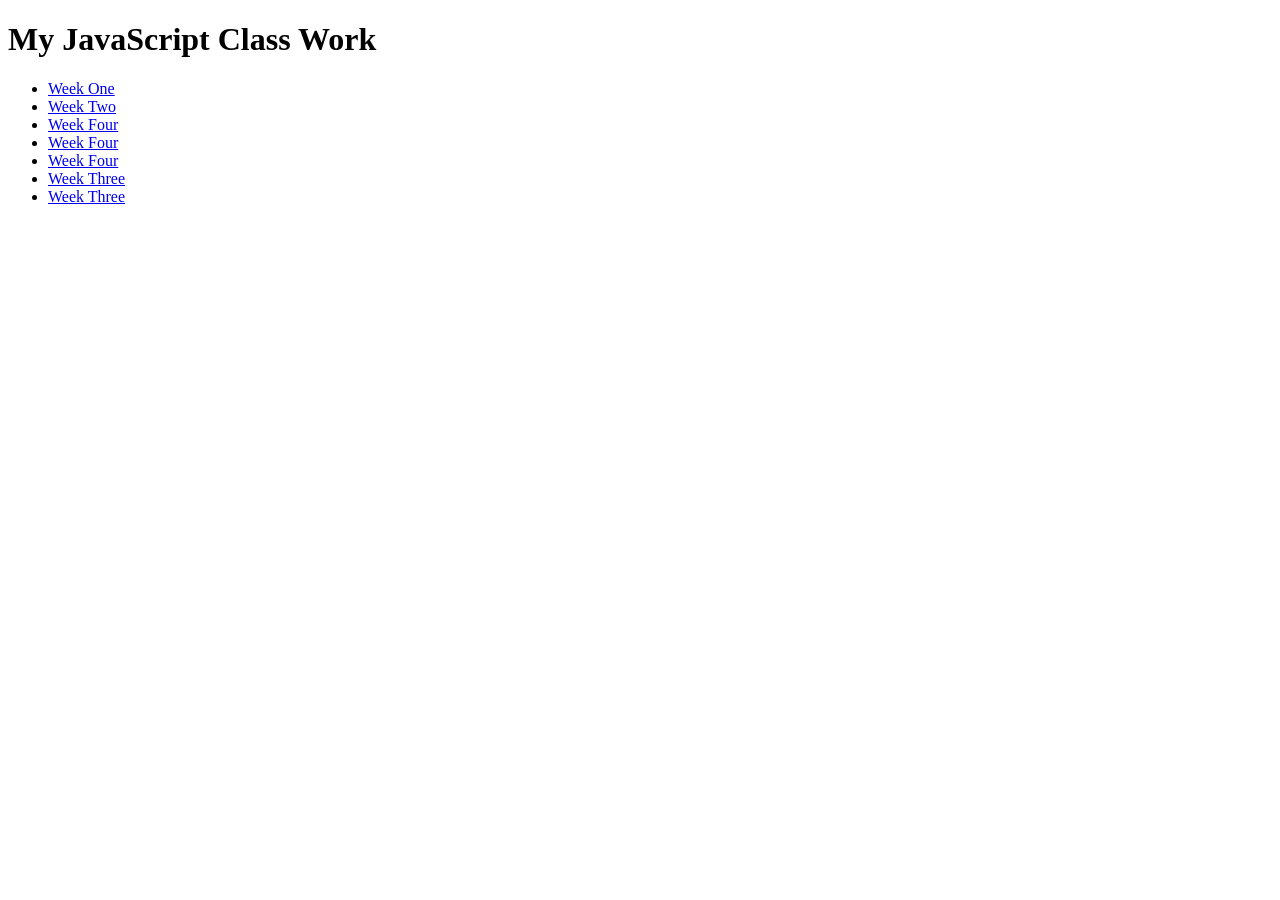
<file: index.html>
<!DOCTYPE html>
<html>
<head>
  <title>JavaScript Class Projects</title>
</head>
<body>

<h1>My JavaScript Class Work</h1>

<ul>
  <li><a href="week one/index.html">Week One</a></li>
  <li><a href="week two/index.html">Week Two</a></li>
  <li><a href="week four/app.html">Week Four</a></li>
  <li><a href="week four/products.html">Week Four</a></li>
  <li><a href="week four/file1.html">Week Four</a></li>
  <li><a href="week three/index.html">Week Three</a></li>
  <li><a href="week three/registration.html">Week Three</a></li>
</ul>

</body>
</html>
</file>
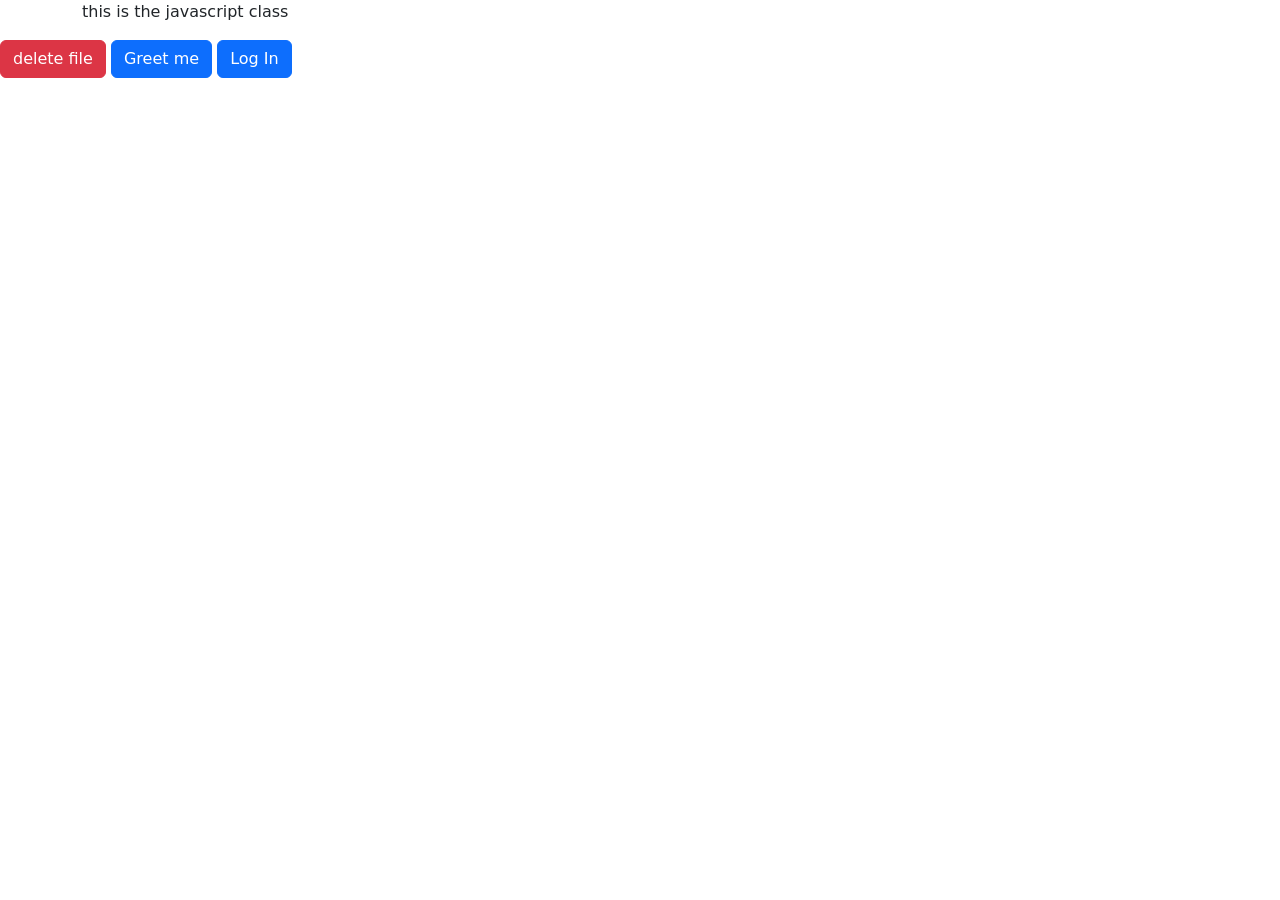
<file: week one/index.html>
<!DOCTYPE html>
<html lang="en">

<head>
    <meta charset="UTF-8">
    <meta name="viewport" content="width=device-width, initial-scale=1.0">
    <title>ParkEase</title>
    <link href="https://cdn.jsdelivr.net/npm/bootstrap@5.3.8/dist/css/bootstrap.min.css" rel="stylesheet"
        integrity="sha384-sRIl4kxILFvY47J16cr9ZwB07vP4J8+LH7qKQnuqkuIAvNWLzeN8tE5YBujZqJLB" crossorigin="anonymous">
</head>
</head>

<body>
    <div class="container">
        <p>this is the javascript class</p>
    </div>
    <!-- inline script -->
    <button class="btn btn-danger" onclick="alert('are you sure you want to delete this file')">delete file</button>
    
   <button class="btn btn-primary" onclick="greet()">
    Greet me
   </button>
     
     <button class="btn btn-primary" onclick="askName()">
    Log In
   </button>
     
    <!-- internal script -->

    <script>
        console.log("hello from internal script");
        console.log(1 + 1);   //this is the program to print sum of two numbers
        console.log(2 ** 2);   //expontation
        console.log(57 - 10);   //subtraction
        console.log(57 / 10);   //division
        console.log(5 + 10);   //addition
        console.log(57 * 10);   //multiplation
    </script>
    <!-- external script -->
    <script src="./app.js"></script>
    <script src="./index.js"></script>
    <script src="variables.js"></script>
    <script src="data-types.js"></script>
    <script src="functions.js"></script>

    <script src="https://cdn.jsdelivr.net/npm/bootstrap@5.3.8/dist/js/bootstrap.bundle.min.js"
        integrity="sha384-FKyoEForCGlyvwx9Hj09JcYn3nv7wiPVlz7YYwJrWVcXK/BmnVDxM+D2scQbITxI"
        crossorigin="anonymous"></script>
    <!-- inline scripts, internal scripts, external scripts, multiple external scripts -->
</body>

</html>
</file>
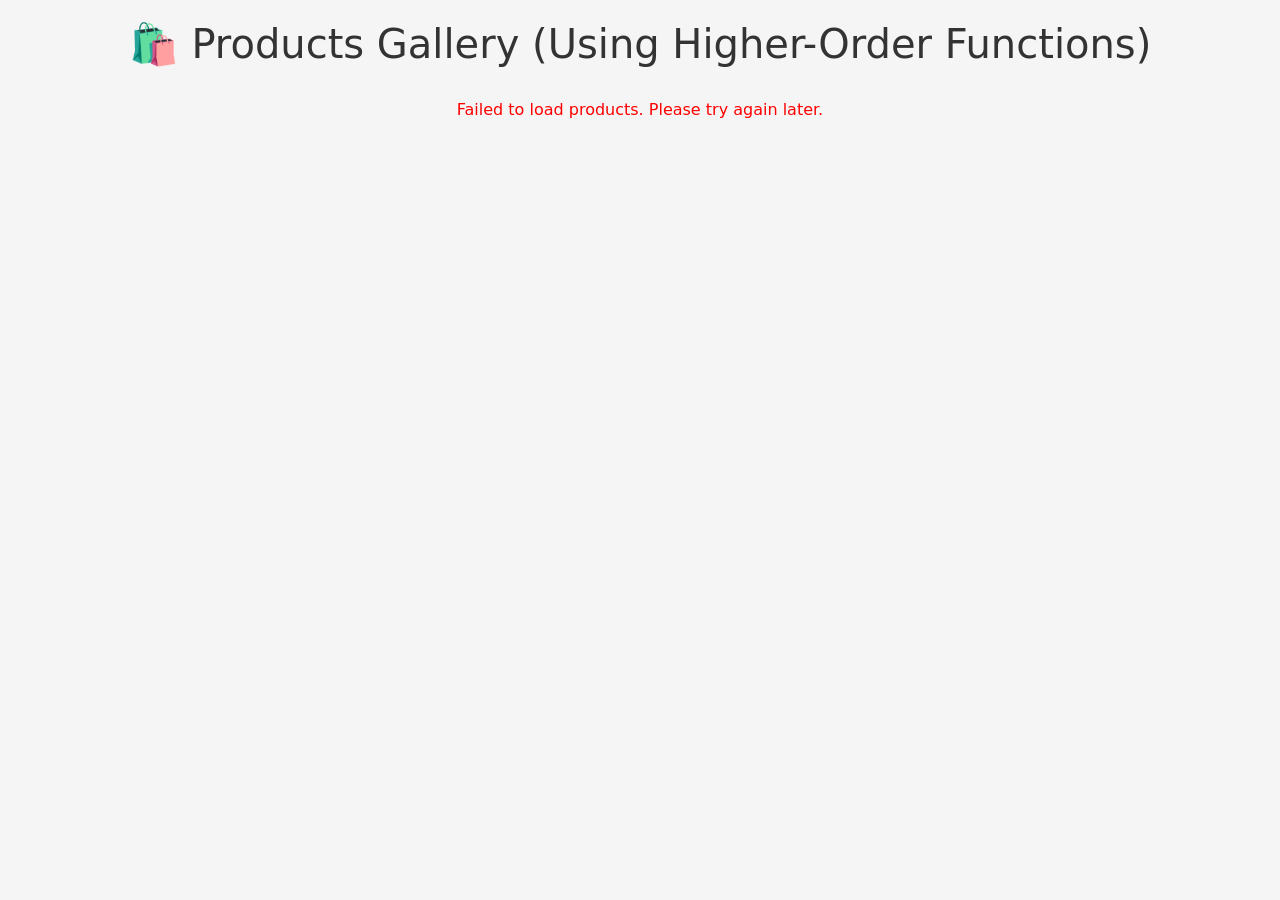
<file: week four/products.html>
<!DOCTYPE html>
<html lang="en">
<head>
    <!-- Character encoding for the page -->
    <meta charset="UTF-8">
    <!-- Viewport settings for responsive design on mobile devices -->
    <meta name="viewport" content="width=device-width, initial-scale=1.0">
    <!-- Page title shown in browser tab -->
    <title>Products Store - Higher-Order Functions Demo</title>
    
    <!-- Bootstrap 5 CSS for styling -->
    <link href="https://cdn.jsdelivr.net/npm/bootstrap@5.3.0/dist/css/bootstrap.min.css" rel="stylesheet">
    
    <!-- Custom style for products container -->
    <style>
        body {
            background-color: #f5f5f5;
            padding: 20px;
        }
        h1 {
            color: #333;
            margin-bottom: 30px;
            text-align: center;
        }
        #products {
            display: flex;
            flex-wrap: wrap;
            gap: 20px;
            justify-content: center;
        }
    </style>
</head>
<body>
    <!-- Main heading -->
    <h1>🛍️ Products Gallery (Using Higher-Order Functions)</h1>
    
    <!-- Container where products will be displayed -->
    <!-- JavaScript will insert product cards here using the map higher-order function -->
    <div id="products"></div>
    
    <!-- Bootstrap JS bundle for interactive features -->
    <script src="https://cdn.jsdelivr.net/npm/bootstrap@5.3.0/dist/js/bootstrap.bundle.min.js"></script>
    
    <!-- Load the products.js file which contains the higher-order function logic -->
    <script src="products.js"></script> 
</body>
</html>
</file>
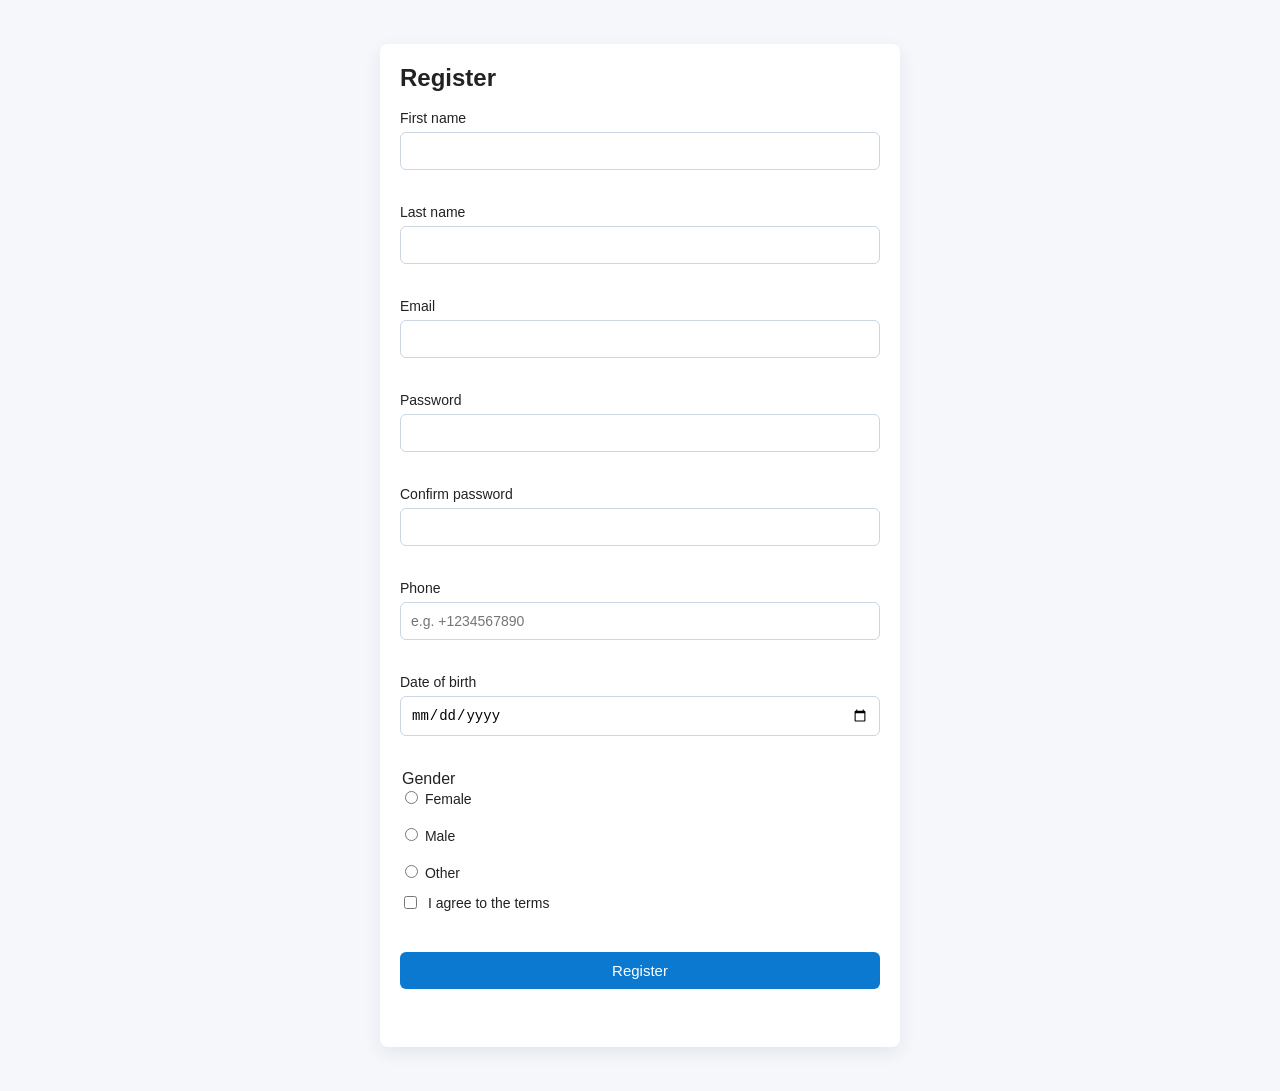
<file: week three/registration.html>
<!doctype html>
<html lang="en">

<head>
    <meta charset="utf-8" />
    <meta name="viewport" content="width=device-width, initial-scale=1" />
    <title>Registration Form</title>
    <link rel="stylesheet" href="registration.css">
</head>

<body>
    <main class="container">
        <h1>Register</h1>
        <form id="registrationForm" novalidate>
            <div class="row">
                <label for="firstName">First name</label>
                <input id="firstName" name="firstName" type="text" required>
                <span class="error" aria-live="polite"></span>
            </div>

            <div class="row">
                <label for="lastName">Last name</label>
                <input id="lastName" name="lastName" type="text" required>
                <span class="error" aria-live="polite"></span>
            </div>

            <div class="row">
                <label for="email">Email</label>
                <input id="email" name="email" type="email" required>
                <span class="error" aria-live="polite"></span>
            </div>

            <div class="row">
                <label for="password">Password</label>
                <input id="password" name="password" type="password" required>
                <span class="error" aria-live="polite"></span>
            </div>

            <div class="row">
                <label for="confirmPassword">Confirm password</label>
                <input id="confirmPassword" name="confirmPassword" type="password" required>
                <span class="error" aria-live="polite"></span>
            </div>

            <div class="row">
                <label for="phone">Phone</label>
                <input id="phone" name="phone" type="tel" placeholder="e.g. +1234567890">
                <span class="error" aria-live="polite"></span>
            </div>

            <div class="row">
                <label for="dob">Date of birth</label>
                <input id="dob" name="dob" type="date">
                <span class="error" aria-live="polite"></span>
            </div>

            <fieldset class="row radios">
                <legend>Gender</legend>
                <label><input type="radio" name="gender" value="female"> Female</label>
                <label><input type="radio" name="gender" value="male"> Male</label>
                <label><input type="radio" name="gender" value="other"> Other</label>
            </fieldset>

            <div class="row">
                <label class="checkbox"><input id="terms" name="terms" type="checkbox"> I agree to the terms</label>
                <span class="error" aria-live="polite"></span>
            </div>

            <div class="row actions">
                <button type="submit">Register</button>
            </div>
        </form>

        <div id="message" class="message" role="status" aria-live="polite"></div>
    </main>

    <script src="registration.js" defer></script>
</body>

</html>
</file>
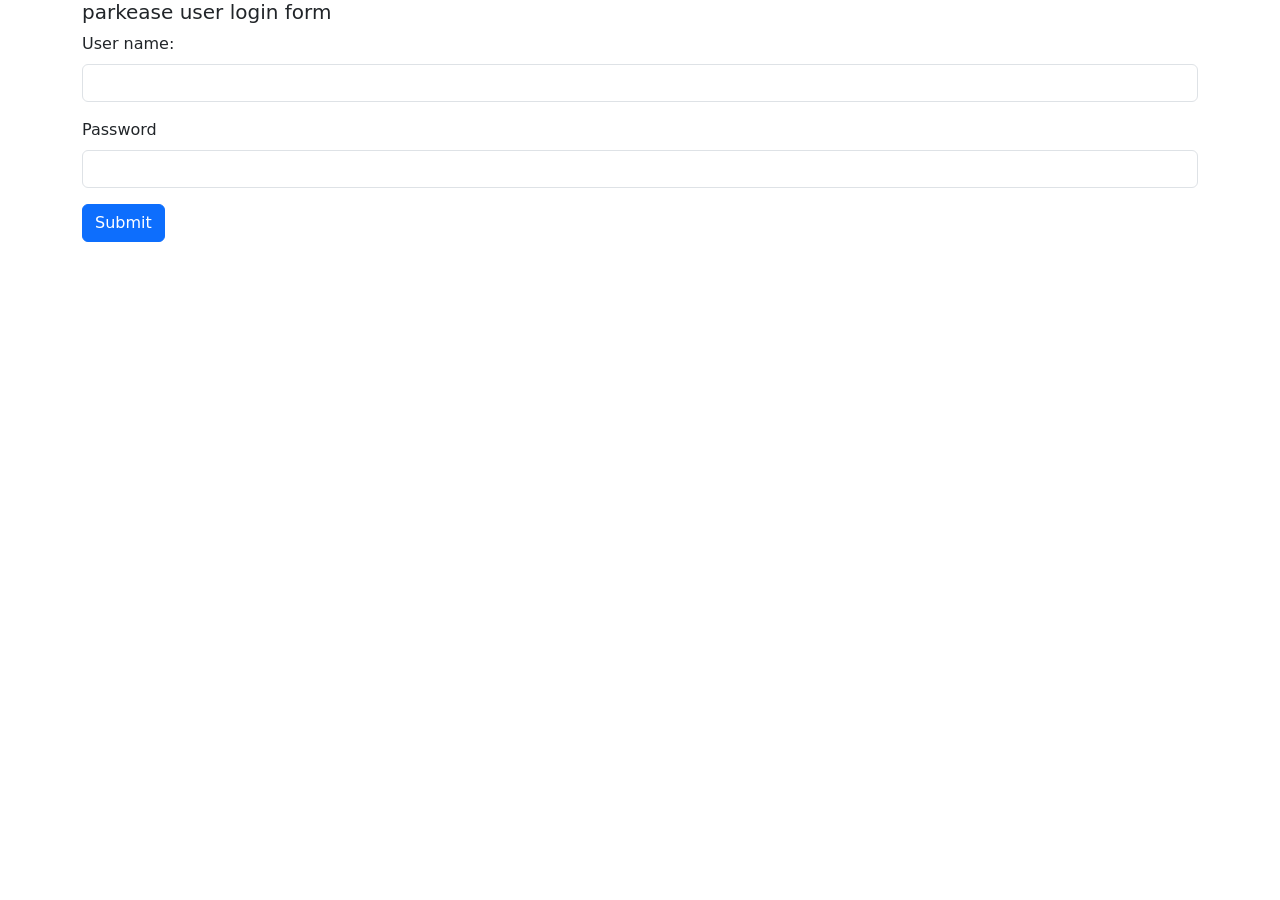
<file: week three/forms/login.html>
<!DOCTYPE html>
<html lang="en">

<head>
    <meta charset="UTF-8">
    <meta name="viewport" content="width=device-width, initial-scale=1.0">
    <title>Document</title>
    <link href="https://cdn.jsdelivr.net/npm/bootstrap@5.3.8/dist/css/bootstrap.min.css" rel="stylesheet"
        integrity="sha384-sRIl4kxILFvY47J16cr9ZwB07vP4J8+LH7qKQnuqkuIAvNWLzeN8tE5YBujZqJLB" crossorigin="anonymous">
</head>

<body>
    <div class="container">
        <h1 class="lead">parkease user login form</h1>
        <form id="loginForm">
            <div class="mb-3">
                <label for="userName" class="form-label">User name:</label>
                <input type="text" class="form-control" id="userName" required>
            </div>
                <div class="mb-3">
                    <label for="Password" class="form-label">Password</label>
                    <input type="password" class="form-control" id="password">
                </div>
                <button type="submit" class="btn btn-primary">Submit</button>

        </form>
    </div>

</body>
</html>
</file>
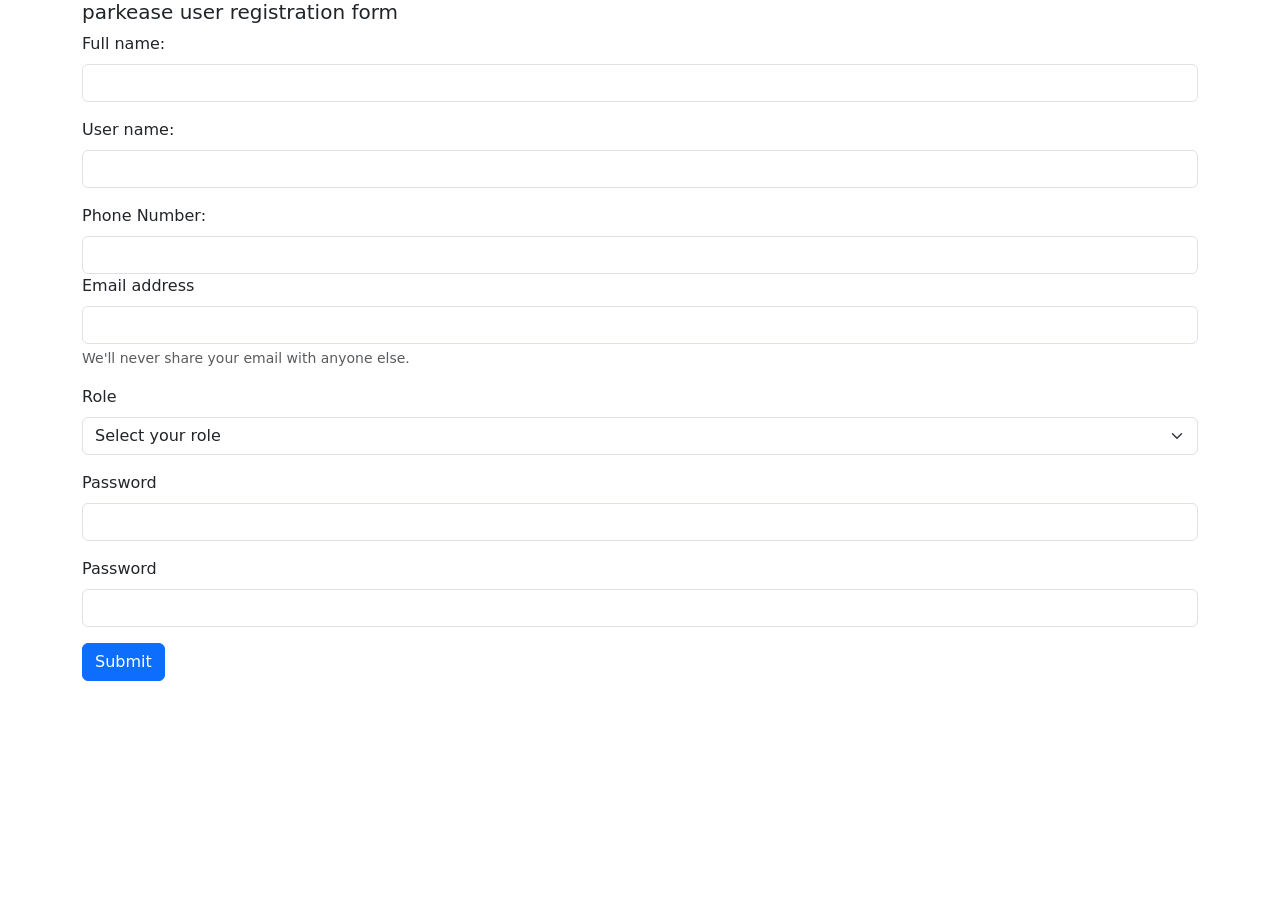
<file: week three/forms/registration.html>
<!DOCTYPE html>
<html lang="en">

<head>
    <meta charset="UTF-8">
    <meta name="viewport" content="width=device-width, initial-scale=1.0">
    <title>Document</title>
    <link href="https://cdn.jsdelivr.net/npm/bootstrap@5.3.8/dist/css/bootstrap.min.css" rel="stylesheet"
        integrity="sha384-sRIl4kxILFvY47J16cr9ZwB07vP4J8+LH7qKQnuqkuIAvNWLzeN8tE5YBujZqJLB" crossorigin="anonymous">
</head>

<body>
    <div class="container">
        <h1 class="lead">parkease user registration form</h1>
        <form id="signupForm">
            <div class="mb-3">
                <label for="fullName" class="form-label">Full name:</label>
                <input type="text" class="form-control" id="fullName" required>
            </div>
            <div class="mb-3">
                <label for="userName" class="form-label">User name:</label>
                <input type="text" class="form-control" id="userName" required>
            </div>
            <div class="mb-3">
                <label for="phoneNumber" class="form-label">Phone Number:</label>
                <input type="text" class="form-control" id="phone" required>

                <div class="mb-3">
                    <label for="exampleInputEmail1" class="form-label">Email address</label>
                    <input type="email" class="form-control" id="email" required>
                    <div id="emailHelp" class="form-text">We'll never share your email with anyone else.</div>
                </div>
                <div class="mb-3">
                    <label for="role" class="form-label">Role</label>
                    <select class="form-select" id="role">
                        <option selected>Select your role</option>
                        <option value="1">Attendant</option>
                        <option value="2">Manager</option>
                        <option value="3">Admin</option>
                    </select>
                </div>
                <div class="mb-3">
                    <label for="Password" class="form-label">Password</label>
                    <input type="password" class="form-control" id="password">
                </div>

                <div class="mb-3">
                    <label for="confirmPassword" class="form-label">Password</label>
                    <input type="password" class="form-control" id="confirmPassword">
                </div>
                <button type="submit" class="btn btn-primary">Submit</button>

        </form>
    </div>

</body>

</html>
</file>
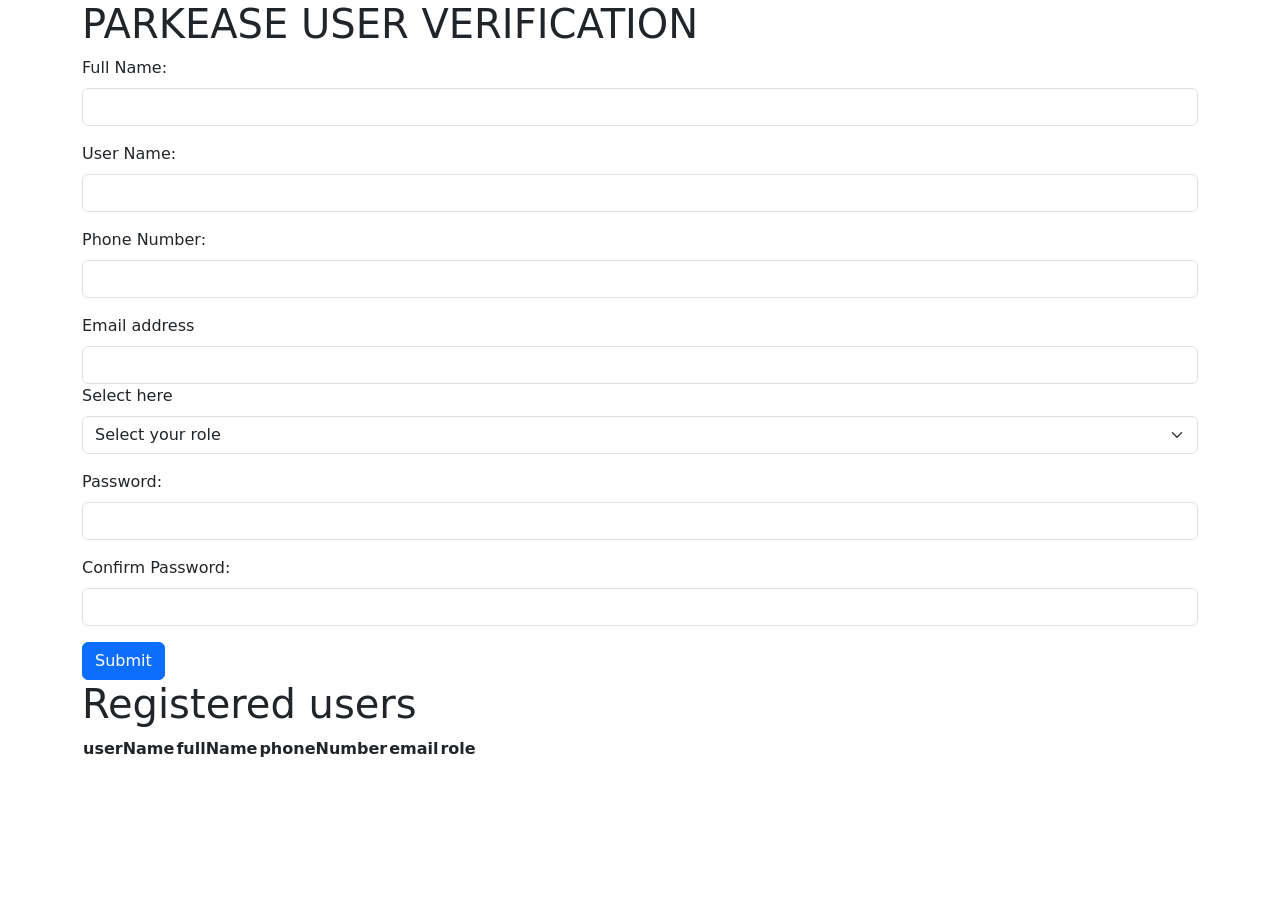
<file: week three/forms/registration2.html>
<!DOCTYPE html>
<html lang="en">

<head>
    <meta charset="UTF-8" />
    <meta name="viewport" content="width=device-width, initial-scale=1.0" />
    <title>Document</title>
    <link rel="stylesheet" href="https://cdn.jsdelivr.net/npm/bootstrap@5.3.8/dist/css/bootstrap.min.css"
        rel="stylesheet" integrity="sha384-sRIl4kxILFvY47J16cr9ZwB07vP4J8+LH7qKQnuqkuIAvNWLzeN8tE5YBujZqJLB"
        crossorigin="anonymous" />
    <style>
        .error {
            color: red;
        }

        .success {
            color: green;
        }
    </style>
</head>

<body>
    <div class="container">
        <h1>PARKEASE USER VERIFICATION</h1>
        <form id="signupForm">
            <div class="mb-3">
                <label for="fullName" class="form-label">Full Name:</label>
                <input type="text" class="form-control" id="fullName" />
            </div>
            <div class="mb-3">
                <label for="userName" class="form-label">User Name:</label>
                <input type="text" class="form-control" id="userName" />
            </div>
            <div class="mb-3">
                <label for="phoneNumber" class="form-label">Phone Number:</label>
                <input type="number" class="form-control" id="phoneNumber" />
            </div>
            <label for="email" class="form-label">Email address</label>
            <input type="email" class="form-control" id="email" aria-describedby="emailHelp" />

            <div class="mb-3">
                <label for="role" class="form-label">Select here</label>
                <select class="form-select" id="role">
                    <option selected>Select your role</option>
                    <option value="1">Attendant</option>
                    <option value="2">Manager</option>
                    <option value="3">Admin</option>
                </select>
            </div>
            <div class="mb-3">
                <label for="password" class="form-label">Password:</label>
                <input type="password" class="form-control" id="password" />
            </div>
            <div class="mb-3">
                <label for="confirmPassword" class="form-label">Confirm Password:</label>
                <input type="password" class="form-control" id="confirmPassword" />
            </div>
            <button type="submit" class="btn btn-primary">Submit</button>
        </form>
        <div id="message" class="message"></div>
        <div id="message" class="message"></div>
    </div>
    <div class="container">
        <h1>Registered users</h1>
        <table>
            <thead>
                <tr>
                    <th>userName</th>
                    <th>fullName</th>
                    <th>phoneNumber</th>
                    <th>email</th>
                    <th>role</th>
                </tr>
            </thead>
            <tbody id="userBody"></tbody>
        </table>
    </div>
    <script src="registration.js"></script>
</body>

</html>
</file>
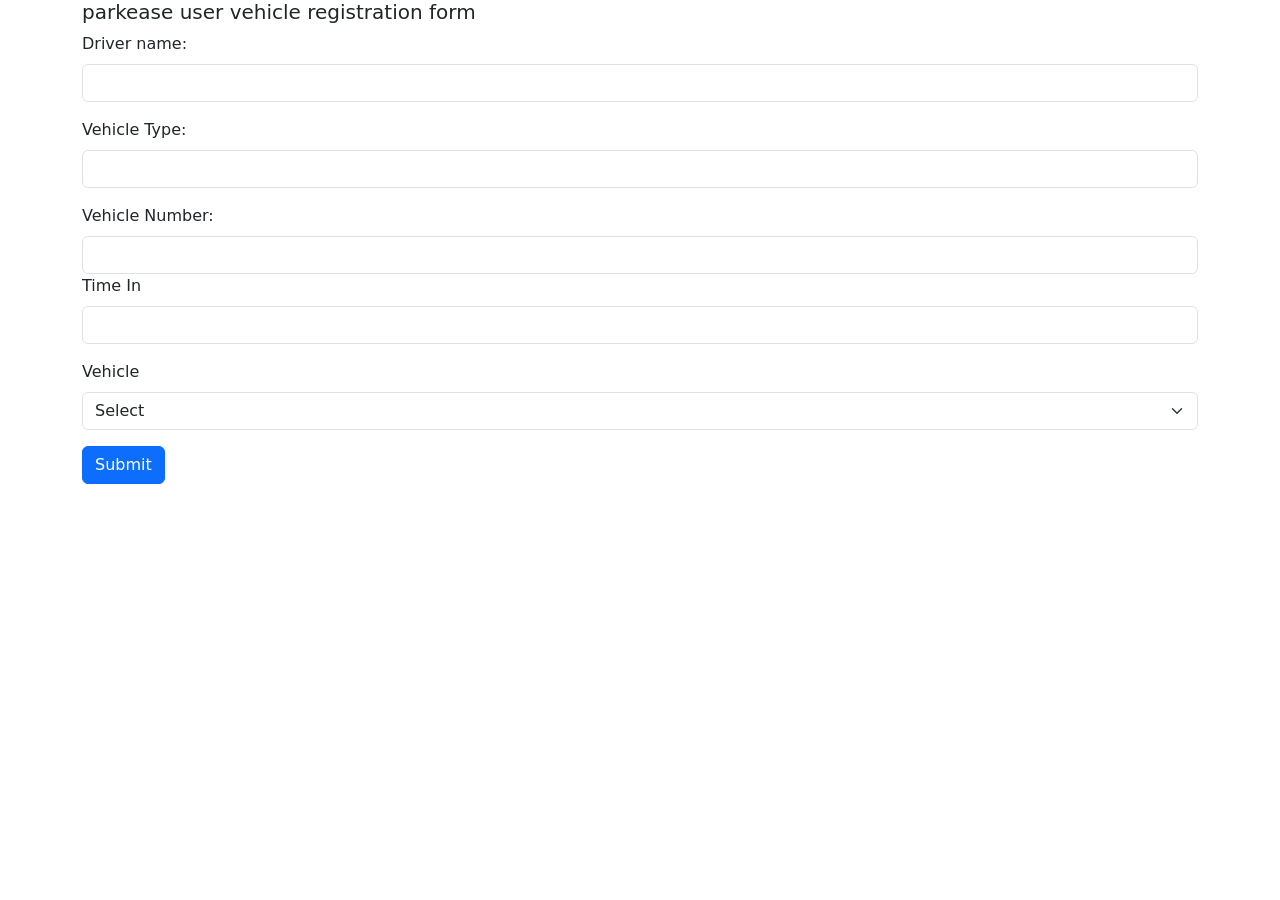
<file: week three/forms/vehicleRegistration.html>
<!DOCTYPE html>
<html lang="en">

<head>
    <meta charset="UTF-8">
    <meta name="viewport" content="width=device-width, initial-scale=1.0">
    <title>Document</title>
    <link href="https://cdn.jsdelivr.net/npm/bootstrap@5.3.8/dist/css/bootstrap.min.css" rel="stylesheet"
        integrity="sha384-sRIl4kxILFvY47J16cr9ZwB07vP4J8+LH7qKQnuqkuIAvNWLzeN8tE5YBujZqJLB" crossorigin="anonymous">
</head>

<body>
    <div class="container">
        <h1 class="lead">parkease user vehicle registration form</h1>
        <form id="vehicleRegistrationForm">
            <div class="mb-3">
                <label for="driverName" class="form-label">Driver name:</label>
                <input type="text" class="form-control" id="driverName" required>
            </div>
            <div class="mb-3">
                <label for="vehicleType" class="form-label">Vehicle Type</label>:</label>
                <input type="text" class="form-control" id="vehicleType" required>
            </div>
            <div class="mb-3">
                <label for="vehicleNumber" class="form-label">Vehicle Number:</label>
                <input type="text" class="form-control" id="vehicleNumber" required>

                <div class="mb-3">
                    <label for="timeIn" class="form-label">Time In</label>
                    <input type="text" class="form-control" id="timeIn" required>
                </div>
                <div class="mb-3">
                    <label for="vehicle" class="form-label">Vehicle</label>
                    <select class="form-select" id="vehicle">
                        <option selected>Select</option>
                        <option value="1">Totya</option>
                        <option value="2">Mercendes</option>
                        <option value="3">Mark X</option>
                         <option value="4">Totya</option>
                        <option value="5">Mercendes</option>
                        <option value="6">Mark X</option>
                    </select>
                </div>
            
                <button type="submit" class="btn btn-primary">Submit</button>

        </form>
    </div>

</body>

</html>
</file>
<file: week three/registration.css>
*{box-sizing:border-box}
body{font-family:Segoe UI,Arial,sans-serif;background:#f5f7fb;color:#222;margin:0;padding:20px}
.container{max-width:520px;margin:24px auto;padding:20px;background:#fff;border-radius:8px;box-shadow:0 6px 18px rgba(19,35,56,0.08)}
h1{margin:0 0 18px;font-size:24px}
.row{display:flex;flex-direction:column;margin-bottom:12px}
.row label{font-size:14px;margin-bottom:6px}
.row input[type=text],.row input[type=email],.row input[type=password],.row input[type=tel],.row input[type=date]{padding:10px;border:1px solid #ccd6e3;border-radius:6px;font-size:14px}
.row .error{color:#b00020;font-size:13px;height:16px;margin-top:6px}
.radios{display:flex;gap:12px;flex-wrap:wrap;border:0;padding:0;margin:6px 0}
.checkbox{display:flex;align-items:center;gap:8px}
.actions{display:flex;justify-content:flex-end}
button{background:#0b79d0;color:#fff;border:0;padding:10px 16px;border-radius:6px;font-size:15px;cursor:pointer}
button:hover{background:#0665a7}
.invalid{border-color:#b00020}
.message{margin-top:14px;padding:12px;border-radius:6px;font-size:14px}
.message.success{background:#e6f4ea;color:#0b6b2f}
.message.error{background:#fdecea;color:#9b1d14}
@media (max-width:520px){.container{margin:12px;padding:16px}}
</file>
